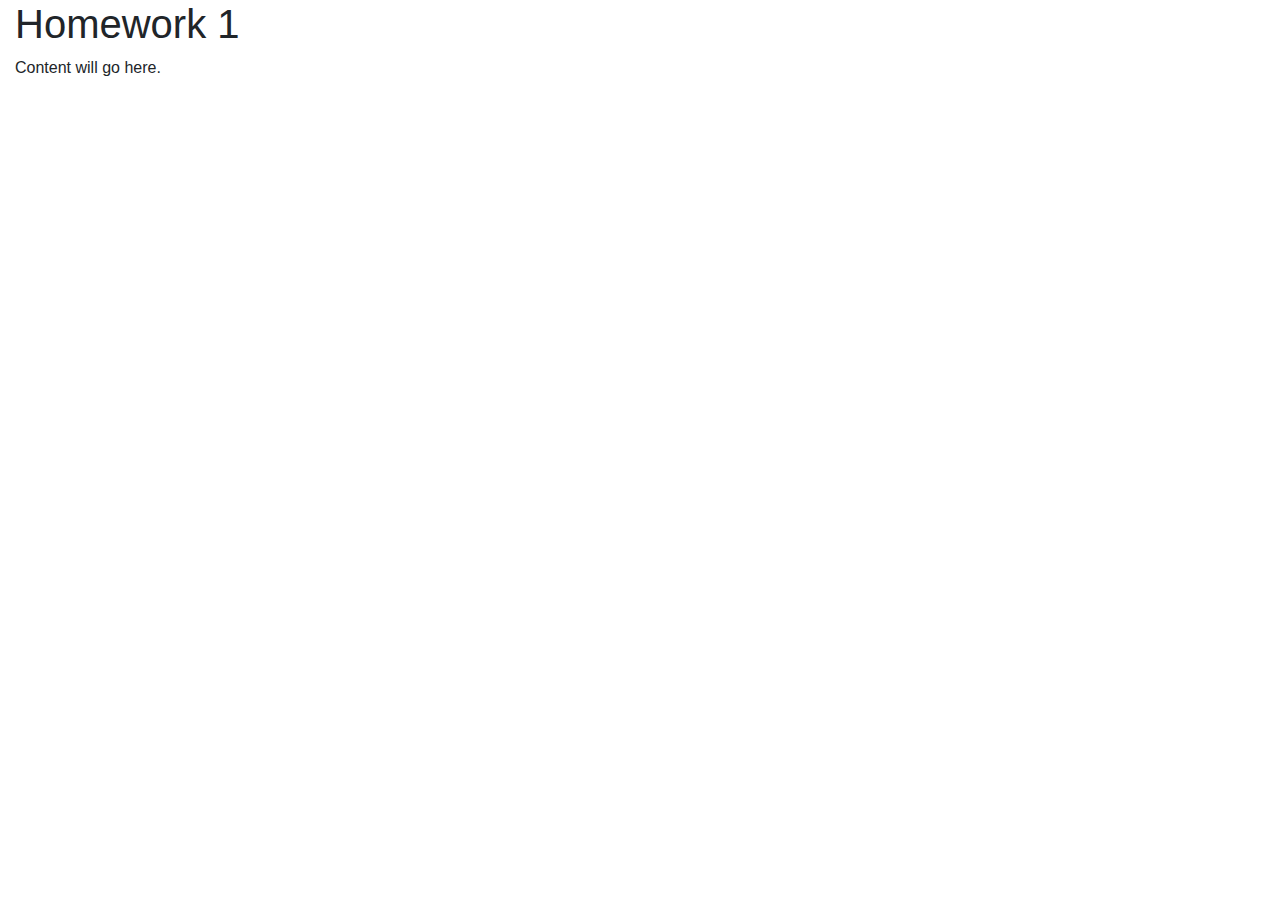
<file: public/hw-index.html>
<!doctype html>
<html lang="en">
<!-- Document Object Model: Inverse tree structure, how we structure documents. Each element has its own ID (#nav) or class name (class names can be repeated) -->

  <head>
    <!-- Required meta tags -->
    <meta charset="utf-8">
    <meta name="viewport" content="width=device-width, initial-scale=1, shrink-to-fit=no">

    <!-- Bootstrap CSS -->
    <link rel="stylesheet" href="https://maxcdn.bootstrapcdn.com/bootstrap/4.0.0/css/bootstrap.min.css" integrity="sha384-Gn5384xqQ1aoWXA+058RXPxPg6fy4IWvTNh0E263XmFcJlSAwiGgFAW/dAiS6JXm" crossorigin="anonymous">
    <!-- CDN: Content Delivery Network: Series of servers dispersed across the globe and when looking for given content you are redirected to the server closest to you. Makes things faster. -->

    <style type="text/css">

    </style>

    <title>Homework 1</title>
  </head>
  <body>

    <div class="container-fluid">
      <h1>Homework 1</h1>

      Content will go here.

    </div>
  </body>
</html>
</file>
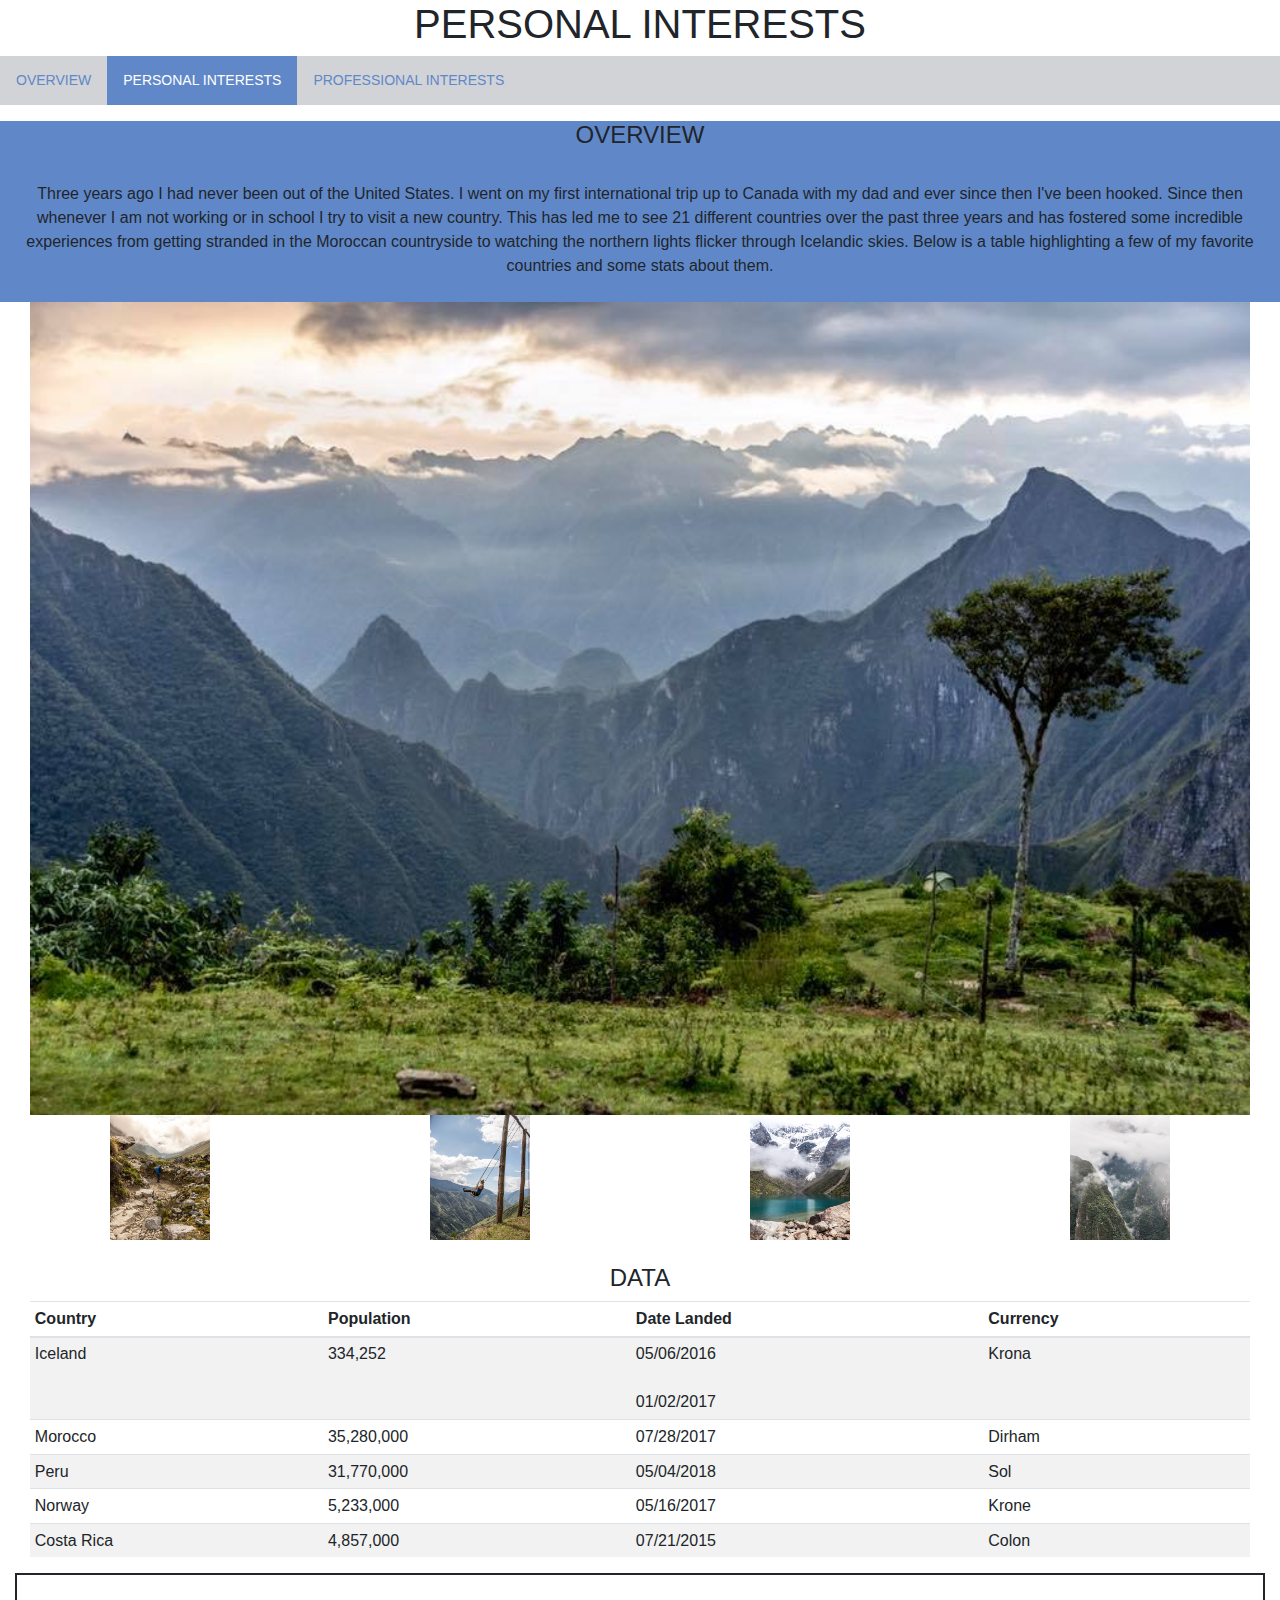
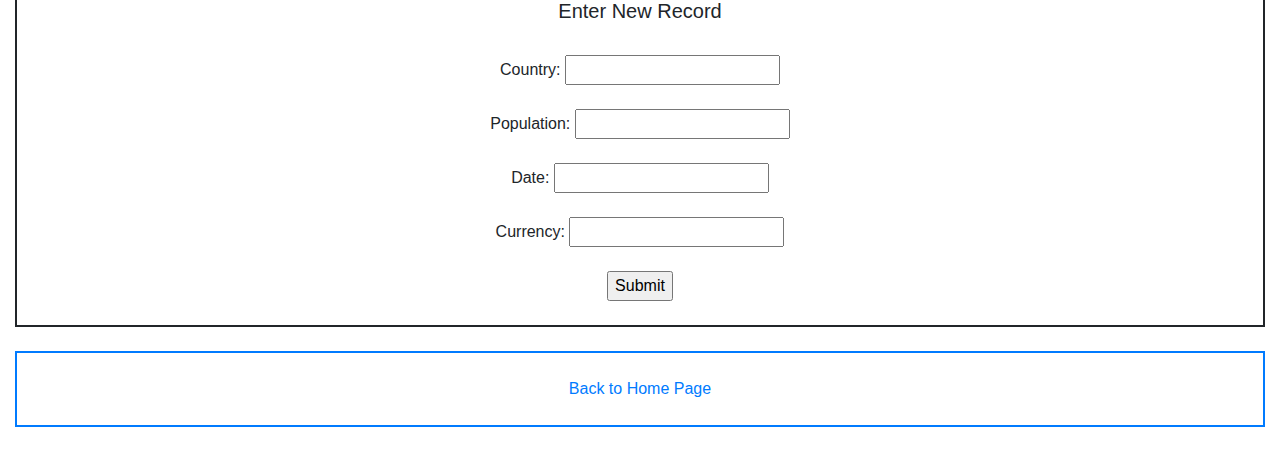
<file: public/personal.html>
<!doctype html>
<html lang="en">
<!-- Document Object Model: Inverse tree structure, how we structure documents. Each element has its own ID (#nav) or class name (class names can be repeated) -->

  <head>
    <!-- Required meta tags -->
    <link rel="stylesheet" href="css/design.css">
    <meta charset="utf-8">
    <meta name="viewport" content="width=device-width, initial-scale=1, shrink-to-fit=no">

    <!-- Bootstrap CSS -->
    <link rel="stylesheet" href="https://maxcdn.bootstrapcdn.com/bootstrap/4.0.0/css/bootstrap.min.css" integrity="sha384-Gn5384xqQ1aoWXA+058RXPxPg6fy4IWvTNh0E263XmFcJlSAwiGgFAW/dAiS6JXm" crossorigin="anonymous">
    <!-- CDN: Content Delivery Network: Series of servers dispersed across the globe and when looking for given content you are redirected to the server closest to you. Makes things faster. -->

    <style type="text/css">


    </style>

    <title>Personal Interests</title>

  </head>

  <body>
    <div class="col title">
      <h1>Personal Interests</h1>
    </div>

    <div>
      <ul>
        <li><a href="index.html">Overview</a></li>
        <li><a href="personal.html" class="active">Personal Interests</a></li>
        <li><a href="professional.html">Professional Interests</a></li>
      </ul>
    </div>

    <div class="container-fluid">

      <div class="row placeholder persov">
        <div class="col placeholder ov">
          <h4>Overview</h4>
          <br/>
          Three years ago I had never been out of the United States. I went on my first international trip up to Canada with my dad and ever since then I've been hooked. Since then whenever I am not working or in school I try to visit a new country. This has led me to see 21 different countries over the past three years and has fostered some incredible experiences from getting stranded in the Moroccan countryside to watching the northern lights flicker through Icelandic skies. Below is a table highlighting a few of my favorite countries and some stats about them.
          <br/><br/>
        </div>
      </div>


        <div class="col">
          <img src="img/peru.jpg" class="image"/>
        </div>

        <div class="row tn">
          <div class="col picbox">
            <a href="img/trek.jpg">
            <img src="img/trek.jpg" class="pics"/>
            </a>
          </div>
          <div class="col picbox">
            <a href="img/swing.jpg">
            <img src="img/swing.jpg" class="pics"/>
            </a>
          </div>
          <div class="col picbox">
            <a href="img/salkantay.jpg">
            <img src="img/salkantay.jpg" class="pics"/>
            </a>
          </div>
          <div class="col picbox">
            <a href="img/clouds.jpg">
            <img src="img/clouds.jpg" class="pics"/>
            </a>
          </div>
        </div>

      </br>
        <div class="col tabled">
          <h4 class="col data">Data</h4>
          <table class="table table-striped table-sm">
            <thead>
              <tr>
                <th>
                  Country
                </th>
                <th>
                  Population
                </th>
                <th>
                  Date Landed
                </th>
                <th>
                  Currency
                </th>
              </tr>
            </thead>
            <tbody>
              <tr>
                <td>
                  Iceland
                </td>
                <td>
                  334,252
                </td>
                <td>
                  05/06/2016<br/><br/>
                  01/02/2017
                </td>
                <td>
                  Krona
                </td>
              </tr>
              <tr>
                <td>
                  Morocco
                </td>
                <td>
                  35,280,000
                </td>
                <td>
                  07/28/2017
                </td>
                <td>
                  Dirham
                </td>
              </tr>
              <tr>
                <td>
                  Peru
                </td>
                <td>
                  31,770,000
                </td>
                <td>
                  05/04/2018
                </td>
                <td>
                  Sol
                </td>
              </tr>
              <tr>
                <td>
                  Norway
                </td>
                <td>
                  5,233,000
                </td>
                <td>
                  05/16/2017
                </td>
                <td>
                  Krone
                </td>
              </tr>
              <tr>
                <td>
                  Costa Rica
                </td>
                <td>
                  4,857,000
                </td>
                <td>
                  07/21/2015
                </td>
                <td>
                  Colon
                </td>
              </tr>
            </tbody>
          </table>
        </div>

        <div class="col form">
          <form></br>
          <h5>Enter New Record</h5></br>
            <div class="col country">
            Country:
            <input type="text" />
            </div></br>
            <div class="col population">
            Population:
            <input type="text" />
            </div></br>
            <div class="col date">
            Date:
            <input type="text" />
            </div></br>
            <div class="col currency">
            Currency:
            <input type="text" />
            </div></br>
            <input type="submit" /></br></br>
          </form>
        </div></br>

        <a href="index.html">
        <div class="col back">
          <br/>
          Back to Home Page
          <br/>
          <br/>
        </div>
        </a>
        <br/>

      </div>

  </body>
</html>
</file>
<file: public/css/design.css>
.caps {
  text-transform: capitalize;
}

.userInfo {
  background-color: rgb(96,136,201);
}

body {
  background-color:rgb(169,175,186);
}

.persov {
  background-color: rgb(96,136,201);
  text-align: center;
}

.desc {
  background-color: rgb(169,175,186);
  text-align: center;
}

.back {
  text-align: center;
  border: 2px solid;
}

.image {
  width: 100%;
}

.title {
  text-align: center;
}

.data {
  text-align: center;
}

.form {
  text-align: center;
  border:solid 2px;
}

body {
  background-color:rgb(169,175,186);
}

.profov {
  background-color: rgb(96,136,201);
  text-align: center;
}

.desc {
  background-color: rgb(169,175,186);
  text-align: center;
}

.back {
  text-align: center;
  border: 2px solid;
}

.title {
  text-align: center;
}

.bio {
  background-color: rgb(96,136,201);
  text-align: center;
}

.desc {
  background-color: rgb(169,175,186);
  text-align: center;
}

.title {
  text-align: center;
}

.personal, .professional {
  border: 2px solid;
  vertical-align: middle;
  text-transform: uppercase;
  color: rgb(96,136,201);
}

h2, h4, h1 {
  text-transform: uppercase;
}

body {
  background-color: rgb(209,211,214);
}

ul {
  list-style-type: none;
  margin: 0;
  padding: 0;
  overflow: hidden;
  background-color: rgb(209,211,214);
}

li {
    float: left;
}

li a {
    display: block;
    color: rgb(96,136,201);
    text-align: center;
    padding: 14px 16px;
    text-decoration: none;
    text-transform: uppercase;
    font-size: 14px;
}

li a:hover {
  text-decoration: underline;
}

.active {
  background-color: rgb(96,136,201);
  color: white;
}

.pics {
  width: 100px;
  display: block;
  margin-left: auto;
  margin-right: auto;
}

.tn {
  display: block;
  margin-left: auto;
  margin-right: auto;
}

i {
  font-size: 8px;
}

th[role=columnheader]:not(.no-sort) {
	cursor: pointer;
}

th[role=columnheader]:not(.no-sort):after {
	content: '';
	float: right;
	margin-top: 7px;
	border-width: 0 4px 4px;
	border-style: solid;
	border-color: #404040 transparent;
	visibility: hidden;
	opacity: 0;
	-ms-user-select: none;
	-webkit-user-select: none;
	-moz-user-select: none;
	user-select: none;
}

th[aria-sort=ascending]:not(.no-sort):after {
	border-bottom: none;
	border-width: 4px 4px 0;
}

th[aria-sort]:not(.no-sort):after {
	visibility: visible;
	opacity: 0.4;
}

th[role=columnheader]:not(.no-sort):hover:after {
	visibility: visible;
	opacity: 1;
}
</file>
